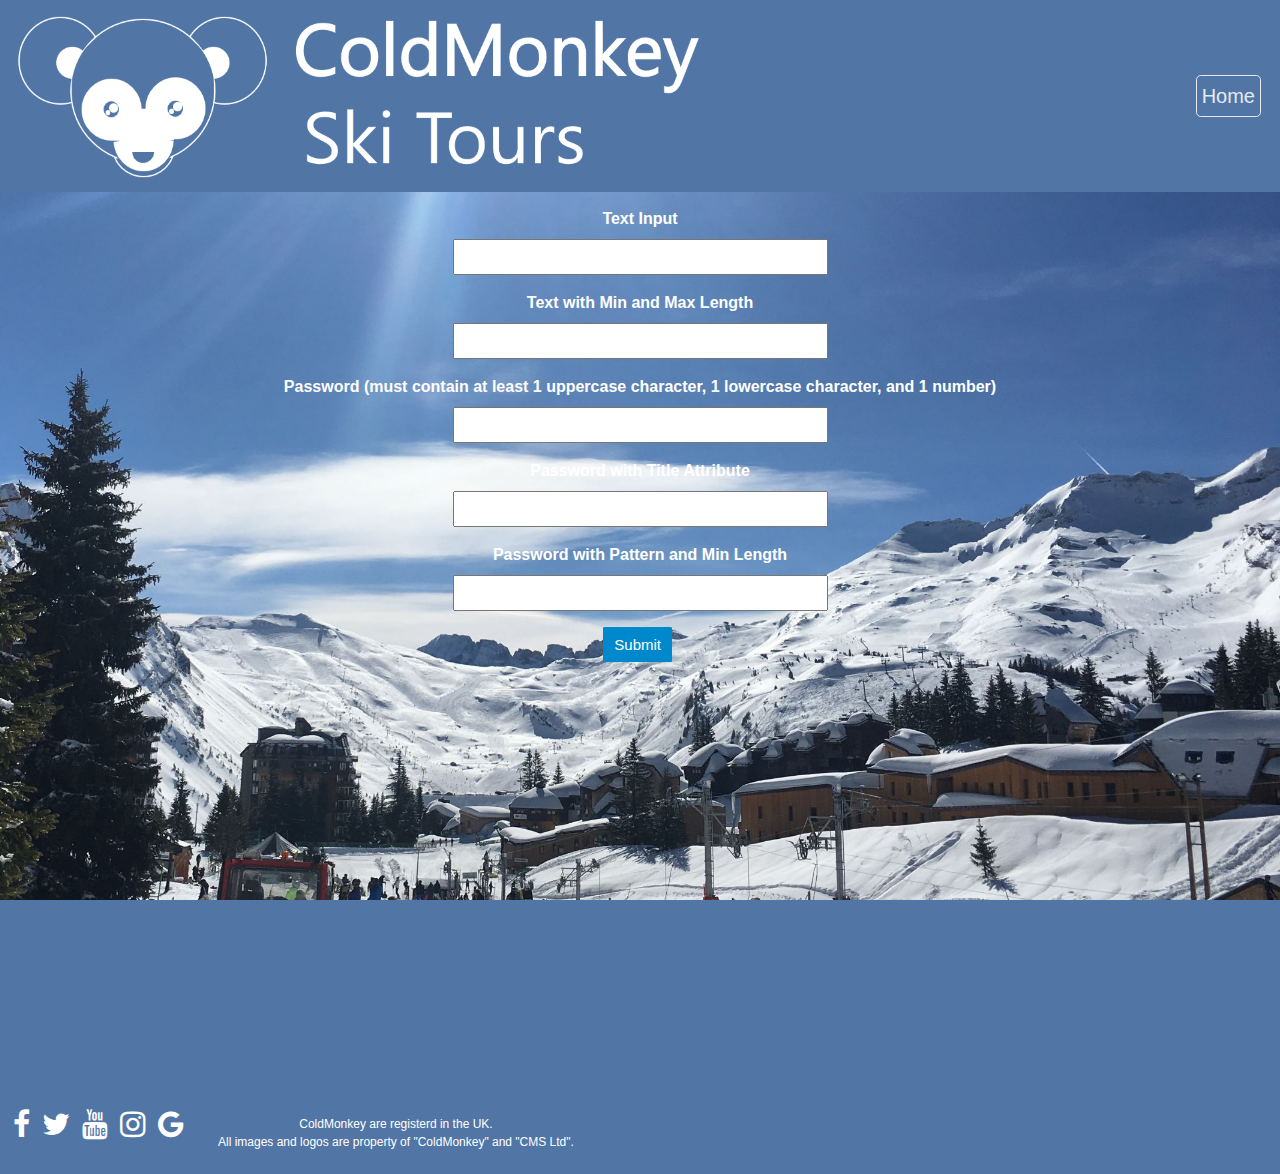
<file: index2.html>
<!DOCTYPE html>
<html lang="en/US">

<head>
	<meta charset="UTF-8">
	<meta name="viewport" content="width=device-width, initial-scale=1.0">
	<meta http-equiv="X-UA-Compatible" content="ie=edge">
	<link rel="stylesheet" href="https://stackpath.bootstrapcdn.com/bootstrap/4.3.1/css/bootstrap.min.css"
		integrity="sha384-ggOyR0iXCbMQv3Xipma34MD+dH/1fQ784/j6cY/iJTQUOhcWr7x9JvoRxT2MZw1T" crossorigin="anonymous">
	<link href="https://stackpath.bootstrapcdn.com/font-awesome/4.7.0/css/font-awesome.min.css" rel="stylesheet"
		integrity="sha384-wvfXpqpZZVQGK6TAh5PVlGOfQNHSoD2xbE+QkPxCAFlNEevoEH3Sl0sibVcOQVnN" crossorigin="anonymous">
	<script src="https://code.jquery.com/jquery-3.3.1.slim.min.js"
		integrity="sha384-q8i/X+965DzO0rT7abK41JStQIAqVgRVzpbzo5smXKp4YfRvH+8abtTE1Pi6jizo" crossorigin="anonymous">
	</script>
	<script src="https://cdnjs.cloudflare.com/ajax/libs/popper.js/1.14.7/umd/popper.min.js"
		integrity="sha384-UO2eT0CpHqdSJQ6hJty5KVphtPhzWj9WO1clHTMGa3JDZwrnQq4sF86dIHNDz0W1" crossorigin="anonymous">
	</script>
	<script src="https://stackpath.bootstrapcdn.com/bootstrap/4.3.1/js/bootstrap.min.js"
		integrity="sha384-JjSmVgyd0p3pXB1rRibZUAYoIIy6OrQ6VrjIEaFf/nJGzIxFDsf4x0xIM+B07jRM" crossorigin="anonymous">
	</script>
	<link rel="apple-touch-icon" sizes="152x152" href="favicon/apple-touch-icon.png">
	<link rel="icon" type="image/png" sizes="32x32" href="favicon/favicon-32x32.png">
	<link rel="icon" type="image/png" sizes="16x16" href="favicon/favicon-16x16.png">
	<link rel="manifest" href="favicon/site.webmanifest">
	<link rel="mask-icon" href="favicon/safari-pinned-tab.svg" color="#5bbad5">
	<meta name="msapplication-TileColor" content="#5176a6">
	<meta name="theme-color" content="#ffffff">
	<link rel="stylesheet" href="assets/css/main.css" type="text/css" />
	<title>ColdMonkey Ski</title>
</head>

<body>
	<div class="navbar">
		<a class="logo"></a>
			<nav class="btn btn-lg">
				<a href="index.html">Home</a>
			</nav>
	</div>
	<div class="container-fluid2">
		<section class="text-center">
       
<form>
    <div>
        <label for="text">Text Input</label>
        <input type="text" id="text" required>
    </div>

    <div>
        <label for="minmaxlength">Text with Min and Max Length</label>
        <input type="text" id="minmaxlength" minlength="3" maxlength="12">
    </div>

    <div>
        <label for="password">Password (must contain at least 1 uppercase character, 1 lowercase character, and 1 number)</label>
        <input type="password" id="password" pattern="^(?=.*\d)(?=.*[a-z])(?=.*[A-Z])(?!.*\s).*$" required>
    </div>

    <div>
        <label for="passwordwithtitle">Password with Title Attribute</label>
        <input type="password" id="passwordwithtitle" pattern="^(?=.*\d)(?=.*[a-z])(?=.*[A-Z])(?!.*\s).*$" title="Please include at least 1 uppercase character, 1 lowercase character, and 1 number." required>
    </div>

    <div>
        <label for="passwordcombined">Password with Pattern and Min Length</label>
        <input type="password" id="passwordcombined" minlength="8" pattern="^(?=.*\d)(?=.*[a-z])(?=.*[A-Z])(?!.*\s).*$" title="Please include at least 1 uppercase character, 1 lowercase character, and 1 number." required>
    </div>

    <input type="submit" class="button" value="Submit">
</form>
 <!---
			<form class="form">
				<div class="form-group">
					<label for="exampleInputEmail1">Email address</label>
					<input type="email" class="form-control" id="exampleInputEmail1" aria-describedby="emailHelp" placeholder="Enter email">
					<small id="emailHelp" class="form-text">We'll never share your email with anyone else.</small>
				</div>
				<div class="form-group">
					<label for="exampleInputPassword1">Password</label>
					<input type="password" class="form-control" id="exampleInputPassword1" placeholder="Password">
            </div>
					<div class="form-group form-check">
						<input type="checkbox" class="form-check-input" id="exampleCheck1">
						<label class="form-check-label" for="exampleCheck1">Save My Details</label>
					</div>
					<div class="button">
						<nav class="btn btn-lg">
							<a href="index3.html">Submit</a>
						</nav>
					</div>
			</form>
            -->
		</section>
	</div>

	<div class="footer">
		<div class="fa">
			<a href="https://en-gb.facebook.com/login/" class="fa fa-facebook"></a>
			<a href="https://twitter.com/login?lang=en-gb" class="fa fa-twitter"></a>
			<a href="https://www.youtube.com/account" class="fa fa-youtube"></a>
			<a href="https://www.instagram.com/accounts/login/?hl=en" class="fa fa-instagram"></a>
			<a href="https://accounts.google.com/servicelogin" class="fa fa-google"></a>
		</div>
		<p class="copyright">ColdMonkey are registerd in the UK.
			<br>All images and logos are property of "ColdMonkey" and "CMS Ltd".</p>

	</div>
</body>

</html>
</file>
<file: assets/css/main.css>
/*--------Body---------------*/
body, html {
    font-family: "Segoe UI", "Roboto", "Oxygen", "Ubuntu", "Cantarell", "Fira Sans", "Droid Sans", "Helvetica Neue", sans-serif;
    background-color: #5176a6;
    color: #fff;
    margin: 0px;
    padding: 0px;
}
/*-----------------topnav--------------------*/

.navbar {
    background-color: #5176a6;
    width: auto;
    height: auto;
    margin: 1px;
    padding: 10px;

}
/*-----------------nav menu--------------------*/
.nav-menu {
    background-color: #5176a6;
}
.nav-item {
    color: #fff;
    font-size: 24px;
    text-decoration: none;
    margin-left: 10px;
    padding: 5px;
}
.nav-item:hover {
    color: #1b2226;
    text-decoration: none;
}


/*-----------------images--------------------*/
.logo {
    background: url("/assets/images/cmlogodarkPP01.PNG");
    background-position: left;
    background-repeat: no-repeat;
    background-size: cover;
    border: 5px;
    border-color: #fff;
    min-height: 170px;
    width: 700px;
}



/*-----------------button--------------------*/
.btn {
    position: relative;
    text-align: center;
    margin: 6px;
    padding: 12 0px;
    background-color: #5176a6;
    border-color: #fff;
    text-decoration: none;
    cursor: pointer;
}
.btn a {
    color: #fff;
    text-decoration: none;
}
.btn:hover {
    background-color: #6f9abf;
    border-color: #733646;
    transition: ease-in-out 0.25s;
}
.btn a:hover {
    color: #733646;
    transition: ease-in-out 0.25s;
}


/*--------------containerfluid---------------*/

.container-fluid {
    height: 100vh;
    background: url("/assets/images/testimage02resize.jpg") no-repeat bottom right fixed;
    padding: 15px;
    opacity: 0.75;
    -webkit-background-size: cover;
    -moz-background-size: cover;
    -o-background-size: cover;
    background-size: cover;
    justify-content: center;
    position: inherit;
}
/*--------------Boxes-------------------------*/
.cards {
    text-align: center;
    padding: 0px;
    margin: 0px;
    height: 50vh;
}

/*--------------Boxes-------------------------*/
.card1 {
    display: inline-block;
    text-align: center;
    height: 50%;
    width: 30%;
    padding: 1em;
    border-radius: 10px;
    margin: 5px;
    background-color: #5176a6;
    cursor: pointer;
}
.card1:hover {
    opacity: 0.9;
    color:#733646;
    background-color: #fff;
    transition: ease-in-out 0.4s;
}
.card2 {
    display: inline-block;
    text-align: center;
    height: 50%;
    width: 30%;
    padding: 1em;
    border-radius: 10px;
    margin: 5px;
    background-color: #1b2226;
    cursor: pointer;
}
.card2:hover {
    opacity: 0.9;
    color:#733646;
    background-color: #fff;
    transition: ease-in-out 0.4s;
}
.card3 {
    display: inline-block;
    text-align: center;
    height: 50%;
    width: 30%;
    padding: 1em;
    border-radius: 10px;
    margin: 5px;
    background-color: #733646;
    cursor: pointer;
}
.card3:hover {
    opacity: 0.9;
    color:#733646;
    background-color: #fff;
    transition: ease-in-out 0.4s;
}
/*--------------containerheader---------------*/

.container-header {
    background-color: #5176a6;
    margin-top: 50px;
    padding: 8px;
    position: relative;
    text-align: center;
    box-shadow: 1px 1px; 
    align-content: center;
    color: #fff;
    opacity: 0.85;

}

/*--------------containertext---------------*/
.container-text {
    background-color: #5176a6;
    margin-top: 50px;
    padding: 8px;
    position: relative;
    text-align: center;
    box-shadow: 1px 1px;
    align-content: center;
    color: #fff;
    opacity: 0.95;
}

.container-fluid-info {
    height: 100vh;
    background: url("/assets/images/testimageflucontinfo.jpg") no-repeat bottom right fixed;
    padding: 0px;
    opacity: 0.85;
     -webkit-background-size: cover;
    -moz-background-size: cover;
    -o-background-size: cover;
    background-size: cover;
    align-items: center;
    justify-content: center;
    position: inherit;
}
/*--------------featurescontainer---------------*/

.flex-container {
    background-color: #5176a6;
    display: flex;
    justify-content: center;
    margin: 1px;
    padding: 8px;
}
h5 {
    text-align: center;
}
p {
    text-align: center;
}
.row {
    flex-wrap: wrap;
}

.flex-container-info {
    background-color: #5176a6;
    display: flex;
    justify-content: center;
    margin: 1px;
    padding: 8px;
}
/*---------------3rd Container---------*/
.container-fluid-info1 {
    height: 100vh;
    background: url("/assets/images/CMS front page image 3.jpg") no-repeat bottom right fixed;
    padding: 0px;
    opacity: 0.85;
     -webkit-background-size: cover;
    -moz-background-size: cover;
    -o-background-size: cover;
    background-size: cover;
    align-items: center;
    justify-content: center;
    position: inherit;
}
/*---------------Form---------*/
.form {
    background-color: #6f9abf;
    display: inline-block;
    margin-top: 100px;
    margin-left: 380px;
    padding: 5px;
    border-radius: 5px;
    border: 5px;
    border-color: #000;
    text-align: center;
    align-content: center;
}
label {
    display: block;
    font-weight: bold;
    margin-bottom: 0.5em;
}

.label-normal {
    font-weight: normal;
}

.pattern {
    color: #808080;
    font-size: 0.8em;
    font-weight: normal;
}

.supports-color .color,
.supports-date .date,
.supports-time .time,
.supports-month .mont {
    display: none;
}

input,
select {
    display: inline-block;
    font-size: 1em;
    margin-bottom: 1em;
    padding: 0.25em 0.5em;
    width: 30%;
}

[type="checkbox"],
[type="radio"] {
    margin-bottom: 0.5em;
    width: auto;
}

.button {
    background-color: #0088cc;
    border: 1px solid #0088cc;
    border-radius: 1px;
    color: #ffffff;
    display: inline-block;
    font-size: 0.9375em;
    font-weight: normal;
    line-height: 1.2;
    margin-right: 0.3125em;
    margin-bottom: 0.3125em;
    padding: 0.5em 0.6875em;
    width: auto;
}

.button:active,
.button:focus,
.button:hover {
    background-color: #005580;
    border-color: #005580;
    color: #ffffff;
    text-decoration: none;
}

.button:active {
    box-shadow: inset 0 0.15625em 0.25em rgba(0, 0, 0, 0.15), 0 1px 0.15625em rgba(0, 0, 0, 0.05);
}

/*-----------------footer--------------*/
.footer {
    display: flex;
    background-color: #5176a6;
    margin: 1px;
    color: #fff;
    width: 100%;
}


.fa {
    display: inline-flex;
    padding: 5px;
    font-size: 30px;
    text-align: left;
    text-decoration: none;
    margin: 3px 1px;
    cursor: pointer;
}
.fa:hover {
    opacity: 0.7;
    text-decoration: none;
    color: #d0d5d9;
}

.fa-facebook {
    color: #ffffff;
}
.fa-twitter {
    color: #ffffff;
}
.fa-youtube {
    color: #ffffff;
}
.fa-instagram {
    color: #ffffff;
}
.fa-google {
    color: #ffffff;
}
p.copyright {
    text-align: center;
    color: #fff;
    font-size: 12px;
    padding: 20px;
    margin: 2px;
}

/*-------------------index2.html forms------------
.form {
    background-color: #6f9abf;
    display: inline-block;
    margin-top: 100px;
    padding: 5px;
    border-radius: 5px;
    border: 5px;
    border-color: #000;
    text-align: center;
    align-content: center;
}
-------*/
label {
    display: block;
    font-weight: bold;
    margin-bottom: 0.5em;
}

.label-normal {
    font-weight: normal;
}

.pattern {
    color: #808080;
    font-size: 0.8em;
    font-weight: normal;
}

.supports-color .color,
.supports-date .date,
.supports-time .time,
.supports-month .mont {
    display: none;
}

input,
select {
    display: inline-block;
    font-size: 1em;
    margin-bottom: 1em;
    padding: 0.25em 0.5em;
    width: 30%;
}

[type="checkbox"],
[type="radio"] {
    margin-bottom: 0.5em;
    width: auto;
}

.button {
    background-color: #0088cc;
    border: 1px solid #0088cc;
    border-radius: 1px;
    color: #ffffff;
    display: inline-block;
    font-size: 0.9375em;
    font-weight: normal;
    line-height: 1.2;
    margin-right: 0.3125em;
    margin-bottom: 0.3125em;
    padding: 0.5em 0.6875em;
    width: auto;
}

.button:active,
.button:focus,
.button:hover {
    background-color: #005580;
    border-color: #005580;
    color: #ffffff;
    text-decoration: none;
}

.button:active {
    box-shadow: inset 0 0.15625em 0.25em rgba(0, 0, 0, 0.15), 0 1px 0.15625em rgba(0, 0, 0, 0.05);
}
.container-fluid2 {
    height: 100vh;
    background: url("/assets/images/testimage02resize.jpg") no-repeat bottom right fixed;
    padding: 15px;
     -webkit-background-size: cover;
    -moz-background-size: cover;
    -o-background-size: cover;
    background-size: cover;
    align-items: center;
    justify-content: center;
    position: inherit;
}
/*-------------------index3.html error page-------------------*/
.card {
    background-color: #5176a6;
    display: block;
    margin: 16px;
    padding: 8px;
    color: #fff;
}
.container-fluid3 {
    height: 100vh;
    background: url("assets/images/testimage02resize.jpg") no-repeat bottom right fixed;
    padding: 15px;
     -webkit-background-size: cover;
    -moz-background-size: cover;
    -o-background-size: cover;
    background-size: cover;
    align-items: center;
    justify-content: center;
    position: inherit;
}

/*-----------------button--------------------*/
.btn {
    position: inherit;
    text-align: center;
    margin: 8px;
    padding: 5px;
    background-color: #5176a6;
    border-color: #fff;
    opacity: 0.85;
    text-decoration: none;
    cursor: pointer;
}
.btn a {
    color: #fff;
    text-decoration: none;
}
.btn:hover {
    background-color: #fff;
    border-color: #733646;
    opacity: 0.5;
    transition: ease-in-out 0.25s;
}
.btn a:hover {
    color: #733646;
    transition: ease-in-out 0.25s;
}

/*-----------------form--------------------*/
.form {
    background-color: #6f9abf;
    display: inline-block;
    margin-top: 100px;
    padding: 5px;
    border-radius: 10px;
    border: 5px;
    border-color: #fff;
    text-align: center;
    align-content: center;
}
.footer {
    display: flex;
    background-color: #5176a6;
    margin: 1px;
    color: #fff;
    width: 100%;
}

/*-------------------media breakpoint 40em-------------------*/
@media (max-width: 40em) {
.body, html {
    font-size: 12px;
}

.navbar {
    background-color: #5176a6;
    width: auto;
    height: auto;
    margin: 0px;
    padding: 0px;

}
.logo {
<<<<<<< HEAD
    background: url("/assets/images/cmlogodarkPP01.PNG");
=======
    background: url("assets/images/cmlogodarkPP01.PNG");
>>>>>>> e584a37e93245842d2ee5ffbf1cdc77dfa2d611e
    background-position: left;
    background-repeat: no-repeat;
    background-size: cover;
    margin: 15px;
    min-height: 100px;
    width: 500px;
    transition: all .5s ease-in-out;
    -moz-transition: all .5s ease-in-out;
    -webkit-transition: all .5s ease-in-out;
}
/*-----------------nav menu--------------------*/
.nav-menu {
    background-color: #5176a6;
}
.nav-item {
    color: #fff;
    font-size: 16px;
    text-decoration: none;
    margin-left: 10px;
    padding: 1px;
}
.nav-item:hover {
    color: #1b2226;
    text-decoration: none;
    transition: ease-in-out 0.4s;

}
/*------------------- container-fluid------------------*/
.container-fluid {
    height: 50vh;
    background: url("assets/images/testimage02resize.jpg") no-repeat bottom right fixed;
    padding: 15px;
    opacity: 0.75;
    -webkit-background-size: cover;
    -moz-background-size: cover;
    -o-background-size: cover;
    background-size: cover;
    justify-content: center;
    position: inherit;
}

/*--------------cards-------------------------*/
.cards {
    display: inline;
    flex-wrap: wrap;
    justify-content: space-between;
} 
.card1{
    flex: 1 0 500px;
    box-sizing: border-box;
    margin: 1rem .25em;
}
.card2 {
    flex: 1 0 500px;
    box-sizing: border-box;
    margin: 1rem .25em;
}
.card3 {
    flex: 1 0 500px;
    box-sizing: border-box;
    margin: 1rem .25em;
}
/*------------------container-header-------------------*/
.container-header {
    background-color: #5176a6;
    margin-top: 50px;
    padding: 8px;
    position: relative;
    text-align: center;
    align-content: center;
    color: #fff;
    opacity: 0.85;
}
}

/*------------------media breakpoint 60em--------------------*/
@media (max-width: 60em) {
.body, html {
    font-size: 12px;
}

.navbar {
    background-color: #5176a6;
    width: auto;
    height: auto;
    margin: 0px;
    padding: 0px;

}
.logo {
<<<<<<< HEAD
    background: url("/assets/images/cmlogodarkPP01mini.PNG");
=======
    background: url("assets/images/cmlogodarkPP01mini.PNG");
>>>>>>> e584a37e93245842d2ee5ffbf1cdc77dfa2d611e
    background-position: left;
    background-repeat: no-repeat;
    background-size: cover;
    margin: 15px;
    min-height: 100px;
    width: 25em;
    transition: all .5s ease-in-out;
    -moz-transition: all .5s ease-in-out;
    -webkit-transition: all .5s ease-in-out;
}
/*-----------------nav menu--------------------*/
.nav-menu {
    background-color: #5176a6;
}
.nav-item {
    color: #fff;
    font-size: 16px;
    text-decoration: none;
    margin-left: 10px;
    padding: 1px;
}
.nav-item:hover {
    color: #1b2226;
    text-decoration: none;
    transition: ease-in-out 0.4s;

}
/*------------------- container-fluid------------------*/
.container-fluid {
    height: 50vh;
    background: url("assets/images/testimage02resize.jpg") no-repeat bottom right fixed;
    padding: 15px;
    opacity: 0.75;
    -webkit-background-size: cover;
    -moz-background-size: cover;
    -o-background-size: cover;
    background-size: cover;
    justify-content: center;
    position: inherit;
}

/*--------------cards-------------------------*/
.cards {
    display: flex;
    flex-wrap: wrap;
    justify-content: space-between;
} 
.card1{
    flex: 1 0 100px;
    box-sizing: border-box;
    margin: 1rem .25em;
}
.card2 {
    flex: 1 0 100px;
    box-sizing: border-box;
    margin: 1rem .25em;
}
.card3 {
    flex: 1 0 100px;
    box-sizing: border-box;
    margin: 1rem .25em;
}
/*------------------container-header-------------------*/
.container-header {
    background-color: #5176a6;
    margin-top: 50px;
    padding: 8px;
    position: relative;
    text-align: center;
    align-content: center;
    color: #fff;
    opacity: 0.85;
}
}
</file>
